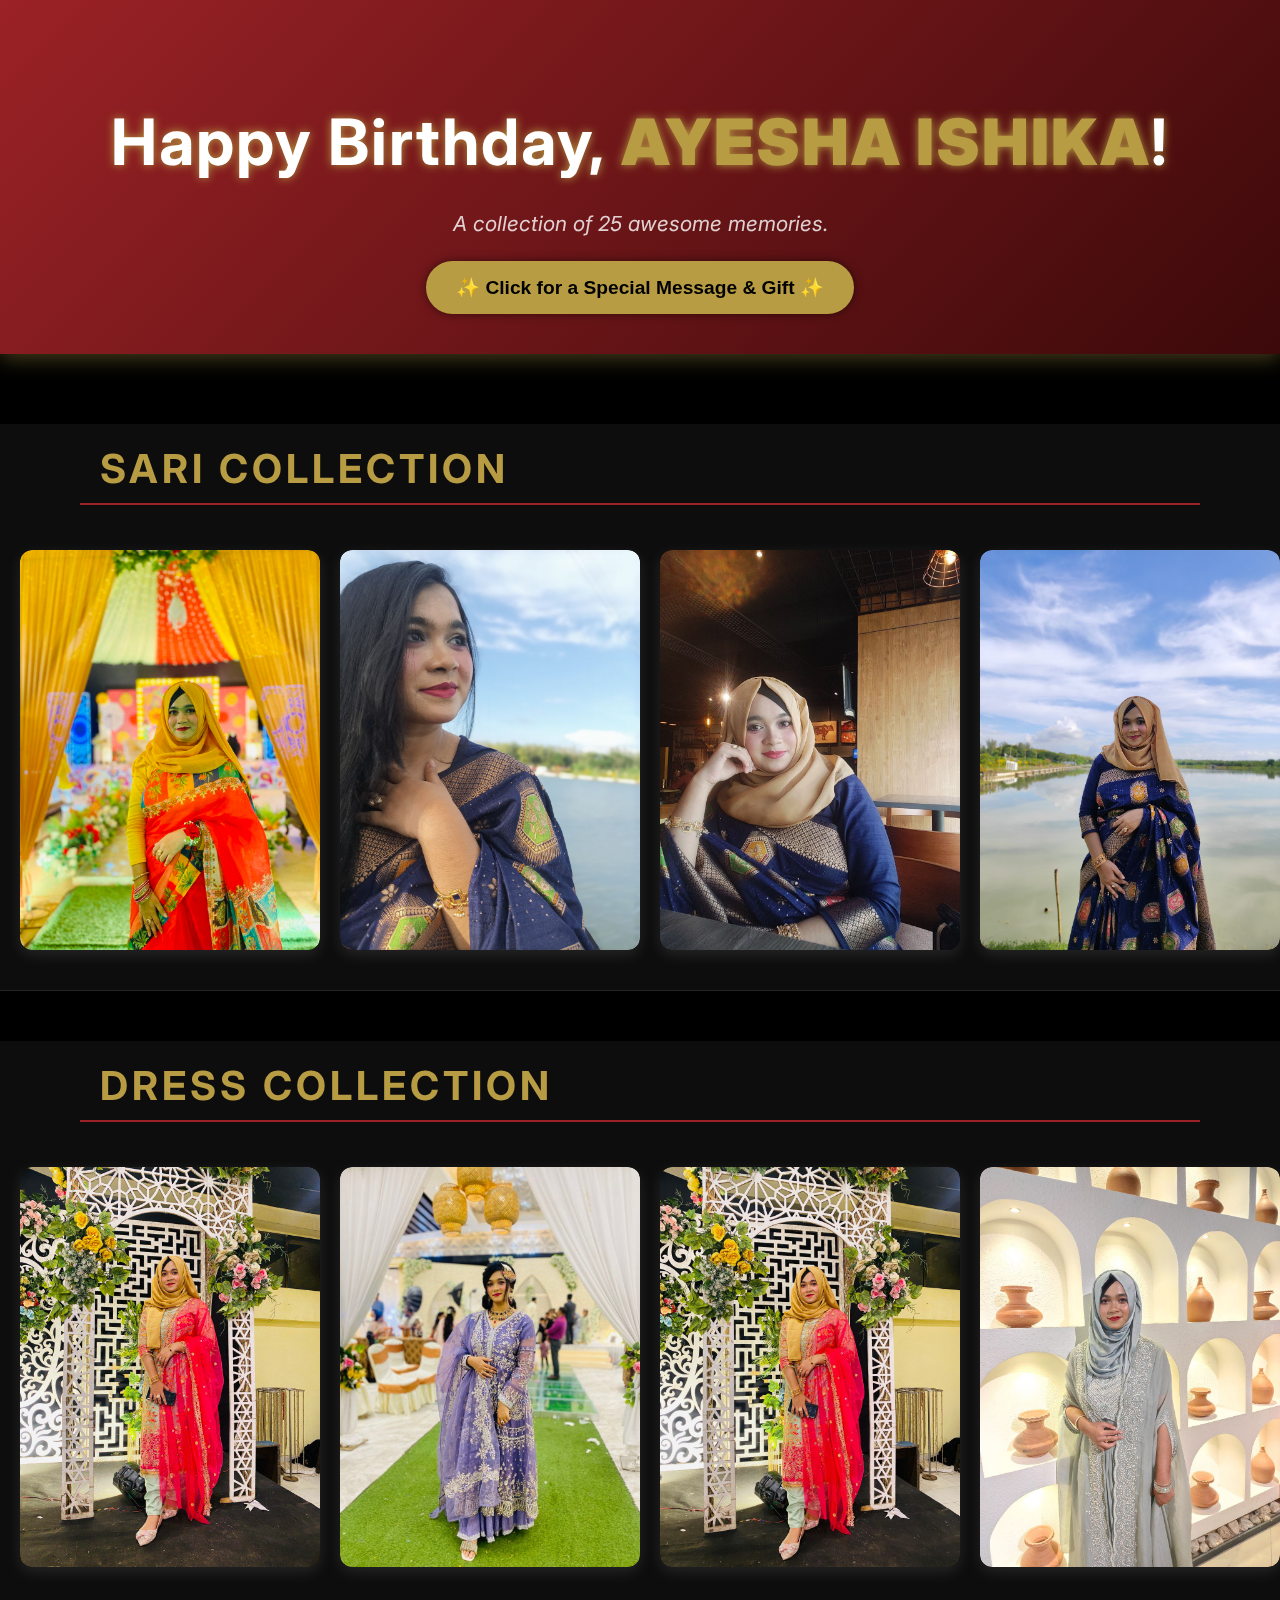
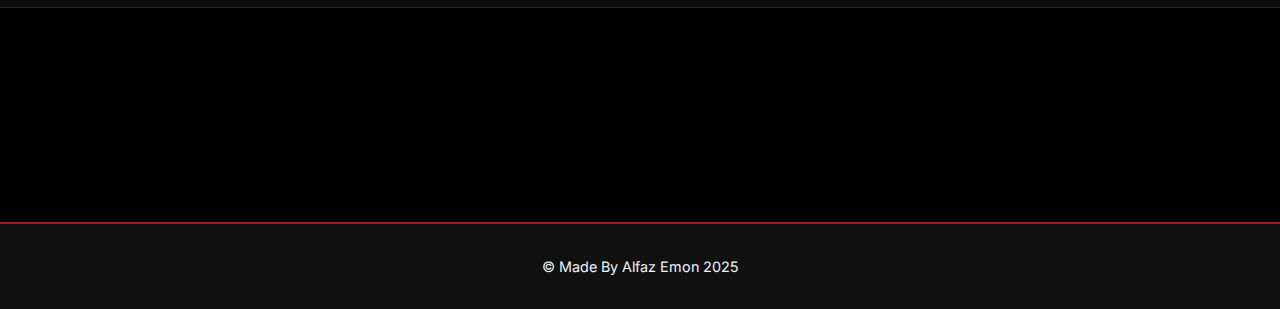
<file: index.html>
<!DOCTYPE html>
<html lang="en">
<head>
    <meta charset="UTF-8">
    <meta name="viewport" content="width=device-width, initial-scale=1.0">
    <title>Happy Birthday, AYESHA ISHIKA 🎉</title>
    <!-- Load Inter Font -->
    <link href="https://fonts.googleapis.com/css2?family=Inter:wght@400;700;900&display=swap" rel="stylesheet">
    
    <style>
        /* --- Standard Color Combination (Rich Gold, Maroon, Black) --- */
        :root {
            --color-primary: #B79C43; /* Rich Gold/Brass */
            --color-secondary: #9B2226; /* Deep Maroon/Burgundy */
            --color-accent: #EDF6F9; /* Off-White/Light Contrast */
            --color-text: #fff; 
            --color-background: #000; 
        }

        /* General Styling */
        body {
            font-family: 'Inter', sans-serif;
            margin: 0;
            padding: 0;
            background-color: var(--color-background); 
            color: var(--color-text); 
            text-align: center;
            overflow-x: hidden; 
            transition: background-color 0.5s;
        }

        /* Header and Main Message */
        header {
            background: linear-gradient(135deg, var(--color-secondary), #3c090a); /* Dark gradient */
            padding: 60px 20px 40px;
            color: white;
            box-shadow: 0 4px 20px rgba(183, 156, 67, 0.4); /* Gold shadow */
            position: relative;
            z-index: 10; 
        }

        h1 {
            font-size: 4em;
            margin-bottom: 10px;
            text-shadow: 0 0 10px var(--color-primary); /* Glowing effect */
            letter-spacing: 2px;
        }

        .name-highlight {
            color: var(--color-primary);
            font-weight: 900;
        }

        .subtitle {
            font-size: 1.3em;
            font-style: italic;
            opacity: 0.8;
            margin-bottom: 25px;
        }
        
        /* Animated Button Style (The Reveal Button) */
        .animated-button {
            padding: 15px 30px;
            background-color: var(--color-primary);
            color: #000;
            border: none;
            border-radius: 50px;
            font-size: 1.2em;
            font-weight: 700;
            cursor: pointer;
            box-shadow: 0 0 10px rgba(0, 0, 0, 0.5);
            transition: all 0.3s ease;
            animation: pulse 2s infinite; 
        }
        
        .animated-button:hover {
            background-color: #e0b75a;
            transform: scale(1.05);
            box-shadow: 0 0 20px var(--color-primary);
            animation: none;
        }

        @keyframes pulse {
            0% { transform: scale(1); box-shadow: 0 0 0 0 rgba(183, 156, 67, 0.7); }
            70% { transform: scale(1.03); box-shadow: 0 0 0 15px rgba(183, 156, 67, 0); }
            100% { transform: scale(1); box-shadow: 0 0 0 0 rgba(183, 156, 67, 0); }
        }


        /* Main Content Area */
        main {
            padding: 20px 0; 
            max-width: 100%;
            margin: 0 auto;
            position: relative;
            z-index: 5;
        }
        
        /* --- GALLERY STRUCTURE --- */
        
        .gallery-section {
            max-width: 100%; 
            margin: 50px auto;
            padding: 20px 0; 
            background-color: #0d0d0d; 
            border-bottom: 1px solid rgba(255, 255, 255, 0.1);
        }

        .gallery-section h2 {
            font-size: 2.5em;
            color: var(--color-primary);
            margin: 0 auto 25px;
            text-transform: uppercase;
            letter-spacing: 4px;
            border-bottom: 2px solid var(--color-secondary);
            padding-bottom: 10px;
            max-width: 1100px;
            text-align: left;
            padding-left: 20px;
            transition: color 0.5s;
        }

        .scroll-gallery { 
            display: flex;
            overflow-x: scroll; 
            scroll-snap-type: x mandatory; 
            -webkit-overflow-scrolling: touch; 
            gap: 20px;
            padding: 20px; 
            margin: 0 auto;
            max-width: 100%;
            scrollbar-width: none; 
        }
        .scroll-gallery::-webkit-scrollbar {
            display: none; 
        }


        .gallery-item {
            flex: 0 0 300px; 
            width: 300px;
            overflow: hidden;
            border-radius: 12px;
            box-shadow: 0 5px 15px rgba(255, 255, 255, 0.1);
            position: relative;
            cursor: pointer;
            scroll-snap-align: center; 
            transition: transform 0.5s cubic-bezier(0.25, 0.46, 0.45, 0.94); 
        }
        
        .gallery-item:hover {
            transform: scale(1.05) rotate(1deg); 
            box-shadow: 0 15px 30px rgba(183, 156, 67, 0.5); 
            z-index: 20; 
        }
        
        .gallery-item img {
            /* These styles enforce the size and shape for all images */
            width: 100%;
            height: 400px; 
            object-fit: cover;
            display: block;
            border-radius: 12px;
        }
        
        /* Responsive adjustments for mobile screens */
        @media (max-width: 768px) {
            h1 {
                font-size: 3em;
            }
            .gallery-section h2 {
                font-size: 2em;
            }
            .gallery-item {
                flex: 0 0 85vw; 
                width: 85vw;
            }
        }

        /* Birthday Wish Section */
        .wish {
            margin: 40px auto;
            max-width: 800px;
            padding: 30px;
            background-color: #1a1a1a; 
            color: var(--color-accent);
            border-radius: 15px;
            border: 2px solid var(--color-primary); 
            box-shadow: 0 0 30px rgba(183, 156, 67, 0.2);
            transition: all 0.8s cubic-bezier(0.68, -0.55, 0.27, 1.55); 
            opacity: 0; 
            transform: translateY(50px) scale(0.8);
            max-height: 0;
            overflow: hidden;
        }

        .wish.visible {
            opacity: 1;
            transform: translateY(0) scale(1);
            max-height: 800px; 
            padding: 30px;
        }
        
        .wish h2 {
            color: var(--color-primary); 
            font-size: 1.8em;
            border-bottom: 2px solid var(--color-secondary);
            text-align: center;
            letter-spacing: 1px;
        }
        
        /* Gift Button Style inside the revealed message */
        .gift-button {
            display: inline-block;
            margin: 25px auto 10px; 
            padding: 15px 30px;
            background-color: var(--color-secondary); 
            color: var(--color-accent); 
            text-decoration: none;
            border-radius: 8px;
            font-size: 1.3em;
            font-weight: 900;
            transition: all 0.3s ease;
            box-shadow: 0 4px 15px rgba(0, 0, 0, 0.4);
            border: 2px solid var(--color-primary); 
            text-shadow: 1px 1px 2px rgba(0, 0, 0, 0.5);
            letter-spacing: 1px;
            animation: bounceIn 1s ease-out; 
        }
        
        .gift-button:hover {
            background-color: #A64E51; 
            transform: translateY(-4px) scale(1.05); 
            box-shadow: 0 10px 25px rgba(183, 156, 67, 0.7); 
        }

        @keyframes bounceIn {
            0%, 20%, 40%, 60%, 80%, 100% {
                transition-timing-function: cubic-bezier(0.215, 0.610, 0.355, 1.000);
            }
            0% { opacity: 0; transform: scale3d(.3, .3, .3); }
            100% { opacity: 1; transform: scale3d(1, 1, 1); }
        }

        .wish p {
            color: #ccc;
            line-height: 1.6;
        }
        
        .signature {
            color: var(--color-secondary);
            font-weight: 700;
            display: block; 
            margin-top: 15px;
            font-style: italic;
        }


        /* Footer */
        footer {
            padding: 20px;
            background-color: #111; 
            color: var(--color-accent);
            font-size: 0.9em;
            margin-top: 40px;
            border-top: 2px solid var(--color-secondary);
        }


        /* --- CONFETTI & BALLOON ANIMATION STYLES (Kept) --- */
        .confetti-container { position: relative; overflow: visible; display: inline-block; }
        .confetti {
            position: fixed; width: 10px; height: 10px; opacity: 0; border-radius: 50%;
            pointer-events: none; animation-duration: 3s; animation-timing-function: linear;
            animation-fill-mode: forwards; top: -20px; 
        }

        @keyframes fall {
            0% { transform: translateY(-10px) rotateZ(0deg) translateX(0); opacity: 1; }
            100% { transform: translateY(100vh) rotateZ(720deg) translateX(var(--confetti-end-x)); opacity: 0; }
        }

        .balloon-container {
            position: absolute; top: 0; left: 0; width: 100%; height: 100%;
            pointer-events: none; overflow: hidden; z-index: 1; 
        }
        .balloon {
            position: absolute; bottom: -150px; width: 80px; height: 100px;
            background: radial-gradient(circle at 30% 30%, rgba(255, 255, 255, 0.8), transparent 30%), 
                        var(--balloon-color);
            border-radius: 50%; box-shadow: 0 5px 15px rgba(0,0,0,0.1);
            animation: floatUp var(--float-duration) ease-in infinite;
            transform-origin: bottom center;
        }
        .balloon::before {
            content: ''; position: absolute; top: 90%; left: 50%; transform: translateX(-50%);
            width: 0; height: 0; border-left: 5px solid transparent; border-right: 5px solid transparent;
            border-top: 10px solid var(--balloon-color);
        }
        .balloon-string {
            position: absolute; top: 100%; left: 50%; transform: translateX(-50%);
            width: 1px; height: 100px; background-color: #777;
        }

        @keyframes floatUp {
            0% { transform: translateY(0) scale(1); opacity: 0.8; }
            50% { transform: translateY(-100vh) scale(1.05); opacity: 1; }
            100% { transform: translateY(-200vh) scale(1); opacity: 0; }
        }
    </style>
</head>
<body>

    <!-- Balloon Container (behind the main content) -->
    <div class="balloon-container" id="balloon-container"></div>

    <header>
        <div class="confetti-container">
            <!-- Permanent Happy Birthday Title -->
            <h1>Happy Birthday, <span class="name-highlight">AYESHA ISHIKA</span>!</h1>
        </div>
        <p class="subtitle">A collection of 25 awesome memories.</p>
        
        <!-- Click-to-Reveal Message Button -->
        <button id="message-button" class="animated-button">
            ✨ Click for a Special Message & Gift ✨
        </button>
    </header>

    <main>
        
        <!-- Sari Collection Section (10 Photos) -->
        <section id="sari-section" class="gallery-section">
            <h2>Sari Collection</h2>
            <div class="scroll-gallery">
                <!-- NOTE: The CSS handles the image sizing (300x400), so width/height are removed here. -->
                <!-- The image paths are set for local file use, matching the d(1).jpg pattern. -->
                <div class="gallery-item"><img src="assets/sari/s (1).jpg" alt="Sari Photo 1"></div>
                <div class="gallery-item"><img src="assets/sari/s (2).jpg" alt="Sari Photo 2"></div>
                <div class="gallery-item"><img src="assets/sari/s (3).jpg" alt="Sari Photo 3"></div>
                <div class="gallery-item"><img src="assets/sari/s (4).jpg" alt="Sari Photo 4"></div>
                <div class="gallery-item"><img src="assets/sari/s (5).jpg" alt="Sari Photo 5"></div>
                <div class="gallery-item"><img src="assets/sari/s (6).jpg" alt="Sari Photo 6"></div>
                <div class="gallery-item"><img src="assets/sari/s (7).jpg" alt="Sari Photo 7"></div>
                <div class="gallery-item"><img src="assets/sari/s (8).jpg" alt="Sari Photo 8"></div>
                <div class="gallery-item"><img src="assets/sari/s (9).jpg" alt="Sari Photo 9"></div>
                <div class="gallery-item"><img src="assets/sari/s (10).jpg" alt="Sari Photo 10"></div>
            </div>
        </section>

        <!-- Dress Collection Section (15 Photos) -->
        <section id="dress-section" class="gallery-section">
            <h2>Dress Collection</h2>
            <div class="scroll-gallery">
                <!-- NOTE: The CSS handles the image sizing (300x400), so width/height are removed here. -->
                <!-- The image paths are set for local file use, matching the d(1).jpg pattern. -->
                <div class="gallery-item"><img src="assets/dress/d (1).jpg" alt="Dress Photo 1"></div>
                <div class="gallery-item"><img src="assets/dress/d (2).jpg" alt="Dress Photo 2"></div>
                <div class="gallery-item"><img src="assets/dress/d (3).jpg" alt="Dress Photo 3"></div>
                <div class="gallery-item"><img src="assets/dress/d (4).jpg" alt="Dress Photo 4"></div>
                <div class="gallery-item"><img src="assets/dress/d (5).jpg" alt="Dress Photo 5"></div>
                <div class="gallery-item"><img src="assets/dress/d (6).jpg" alt="Dress Photo 6"></div>
                <div class="gallery-item"><img src="assets/dress/d (7).jpg" alt="Dress Photo 7"></div>
                <div class="gallery-item"><img src="assets/dress/d (8).jpg" alt="Dress Photo 8"></div>
                <div class="gallery-item"><img src="assets/dress/d (9).jpg" alt="Dress Photo 9"></div>
                <div class="gallery-item"><img src="assets/dress/d (10).jpg" alt="Dress Photo 10"></div>
                
            </div>
        </section>
        
        <!-- The hidden wish section -->
        <section class="wish" id="wish-section">
            <h2>Our Journey: A Little Message for Ayesha Ishika</h2>
            <p>To my best friend, **AYESHA ISHIKA**, on your special 25th birthday! Thank you for all the laughter, the support, and the incredible memories we've made over the years. This website is a small token of appreciation for everything you are. May your day be as bright and wonderful as you are! Wishing you the best year yet. **(This hidden message was revealed on click!)**</p>
            
            <!-- GIFT LINK -->
            <a href="https://gifft.me/o/b/gn16ztzc11bb0tgszlo5sza9" target="_blank" class="gift-button">🎁 Click to Redeem Your Gift! 🎁</a>
            
            <p class="signature">- Your Best Friend</p>
        </section>
        
    </main>

    <footer>
        <p>&copy; Made By Alfaz Emon 2025</p>
    </footer>

    <script>
        document.addEventListener('DOMContentLoaded', () => {
            
            // --- Configuration ---
            const NUM_BALLOONS = 8;
            const CONFETTI_BURST_COUNT = 50;
            const confettiColors = ['#B79C43', '#9B2226', '#EDF6F9', '#ff9ff3', '#1dd1a1']; 
            
            // --- 1. Smart Click-to-Reveal Message ---
            const messageButton = document.getElementById('message-button'); 
            const wishSection = document.getElementById('wish-section');
            let isRevealed = false;

            messageButton.addEventListener('click', () => {
                if (!isRevealed) {
                    
                    messageButton.textContent = 'Message & Gift Revealed! Scroll Down! 👇';
                    messageButton.style.animation = 'none'; 
                    messageButton.style.backgroundColor = '#4CAF50'; 
                    
                    // Reveal the wish section
                    wishSection.classList.add('visible');
                    
                    // Trigger a big confetti burst on reveal
                    createConfettiBurst(200, messageButton.parentElement); 
                    
                    isRevealed = true;
                }
            });

            // --- 2. Confetti Animation Logic ---
            const createConfettiBurst = (count, sourceContainer) => {
                const colors = confettiColors;
                const containerRect = sourceContainer.getBoundingClientRect();

                for (let i = 0; i < count; i++) {
                    const confetti = document.createElement('div');
                    confetti.classList.add('confetti');

                    const initialX = containerRect.left + (containerRect.width * Math.random());
                    const initialY = containerRect.top + containerRect.height;
                    
                    confetti.style.left = `${initialX}px`;
                    confetti.style.top = `${initialY}px`;

                    confetti.style.backgroundColor = colors[Math.floor(Math.random() * colors.length)];
                    
                    const delay = Math.random() * 0.5;
                    const duration = 3 + Math.random() * 2;
                    
                    confetti.style.setProperty('--confetti-end-x', `${(Math.random() - 0.5) * 400}px`);

                    confetti.style.animation = `fall ${duration}s linear ${delay}s forwards`;
                    
                    const size = 5 + Math.random() * 10;
                    confetti.style.width = `${size}px`;
                    confetti.style.height = `${size}px`;

                    document.body.appendChild(confetti);

                    confetti.addEventListener('animationend', () => {
                        confetti.remove();
                    });
                }
            };

            // Initial confetti burst on load
            createConfettiBurst(CONFETTI_BURST_COUNT, document.querySelector('header'));
            setTimeout(() => createConfettiBurst(CONFETTI_BURST_COUNT / 2, document.querySelector('header')), 1500); 


            // --- 3. Floating Balloons Animation ---
            const balloonContainer = document.getElementById('balloon-container');
            const balloonColors = ['#B79C43', '#9B2226', '#EDF6F9', '#ff9ff3', '#48dbfb'];

            for (let i = 0; i < NUM_BALLOONS; i++) {
                const balloon = document.createElement('div');
                balloon.classList.add('balloon');

                const color = balloonColors[i % balloonColors.length];
                const startX = Math.random() * 100; 
                const duration = 15 + Math.random() * 10; 

                balloon.style.left = `${startX}vw`;
                balloon.style.setProperty('--balloon-color', color);
                balloon.style.setProperty('--float-duration', `${duration}s`);
                balloon.style.animationDelay = `${-Math.random() * duration}s`; 

                // Add string
                const string = document.createElement('div');
                string.classList.add('balloon-string');
                balloon.appendChild(string);

                balloonContainer.appendChild(balloon);
            }
        });
    </script>
</body>
</html>
</file>
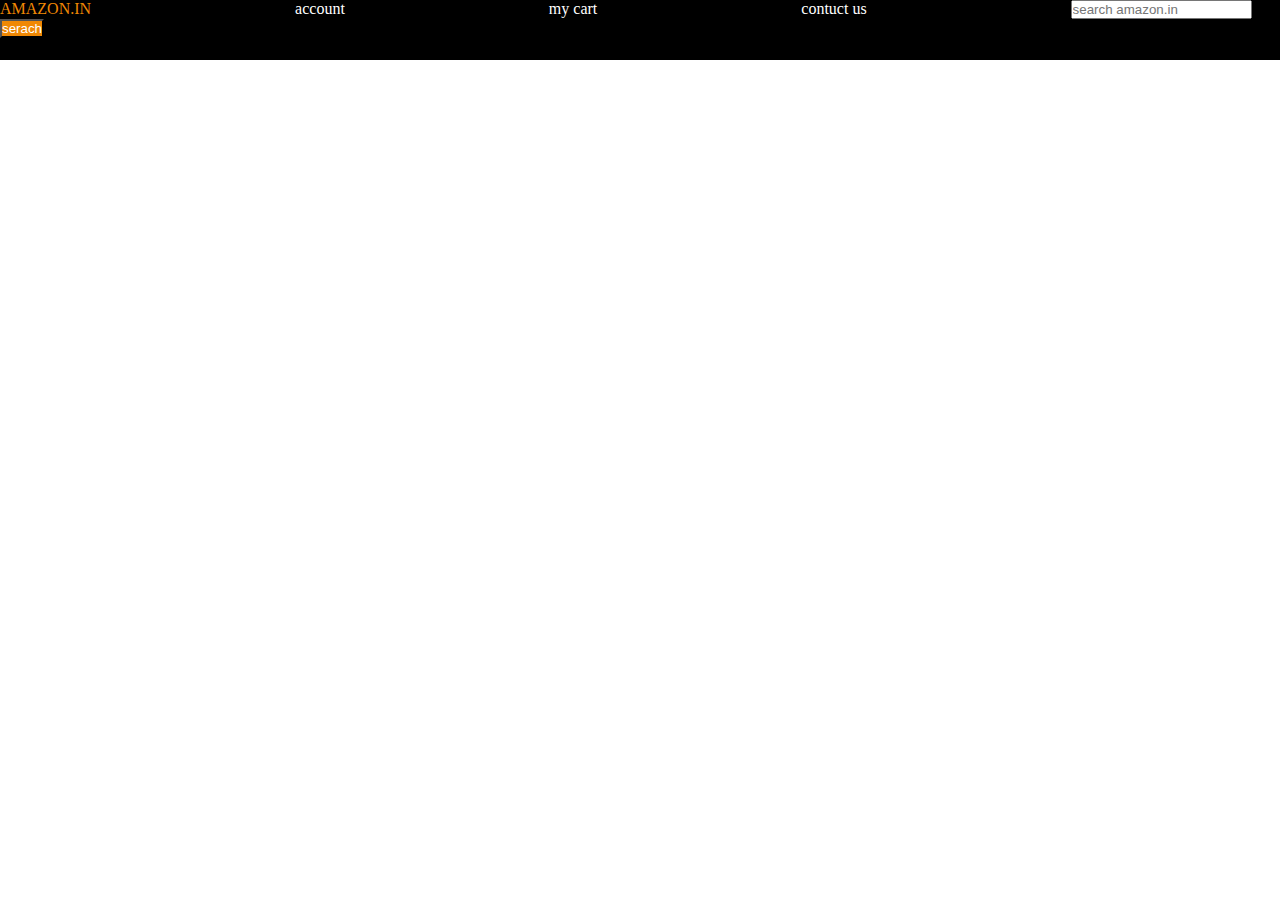
<file: amozon nvr.html>
<!DOCTYPE html>
<html lang="en">
<head>
 
    <link rel="stylesheet" href="amozonstyle.css"
</head>
<title> amozon nvr
</title>
<body>
    <div>
        <a id="a1"> AMAZON.IN</a>
        <a> account</a>
        <a> my cart</a>
        <a> contuct us</a>
        <input placeholder="search amazon.in">
        <button>serach </button> 
        </div>

   
    
</body>
</html>
</file>
<file: amozonstyle.css>
*{
    padding: 0;
    margin: 0;
    color: white;
   
}
div{
    background-color: black;
    height: 60px;
}

button{
    background-color:#f08804;

    color: white;
}
#a1{
    text: size 25px;
    color:#f08804 ;
}
a{
    margin-right: 200px;
}
</file>
